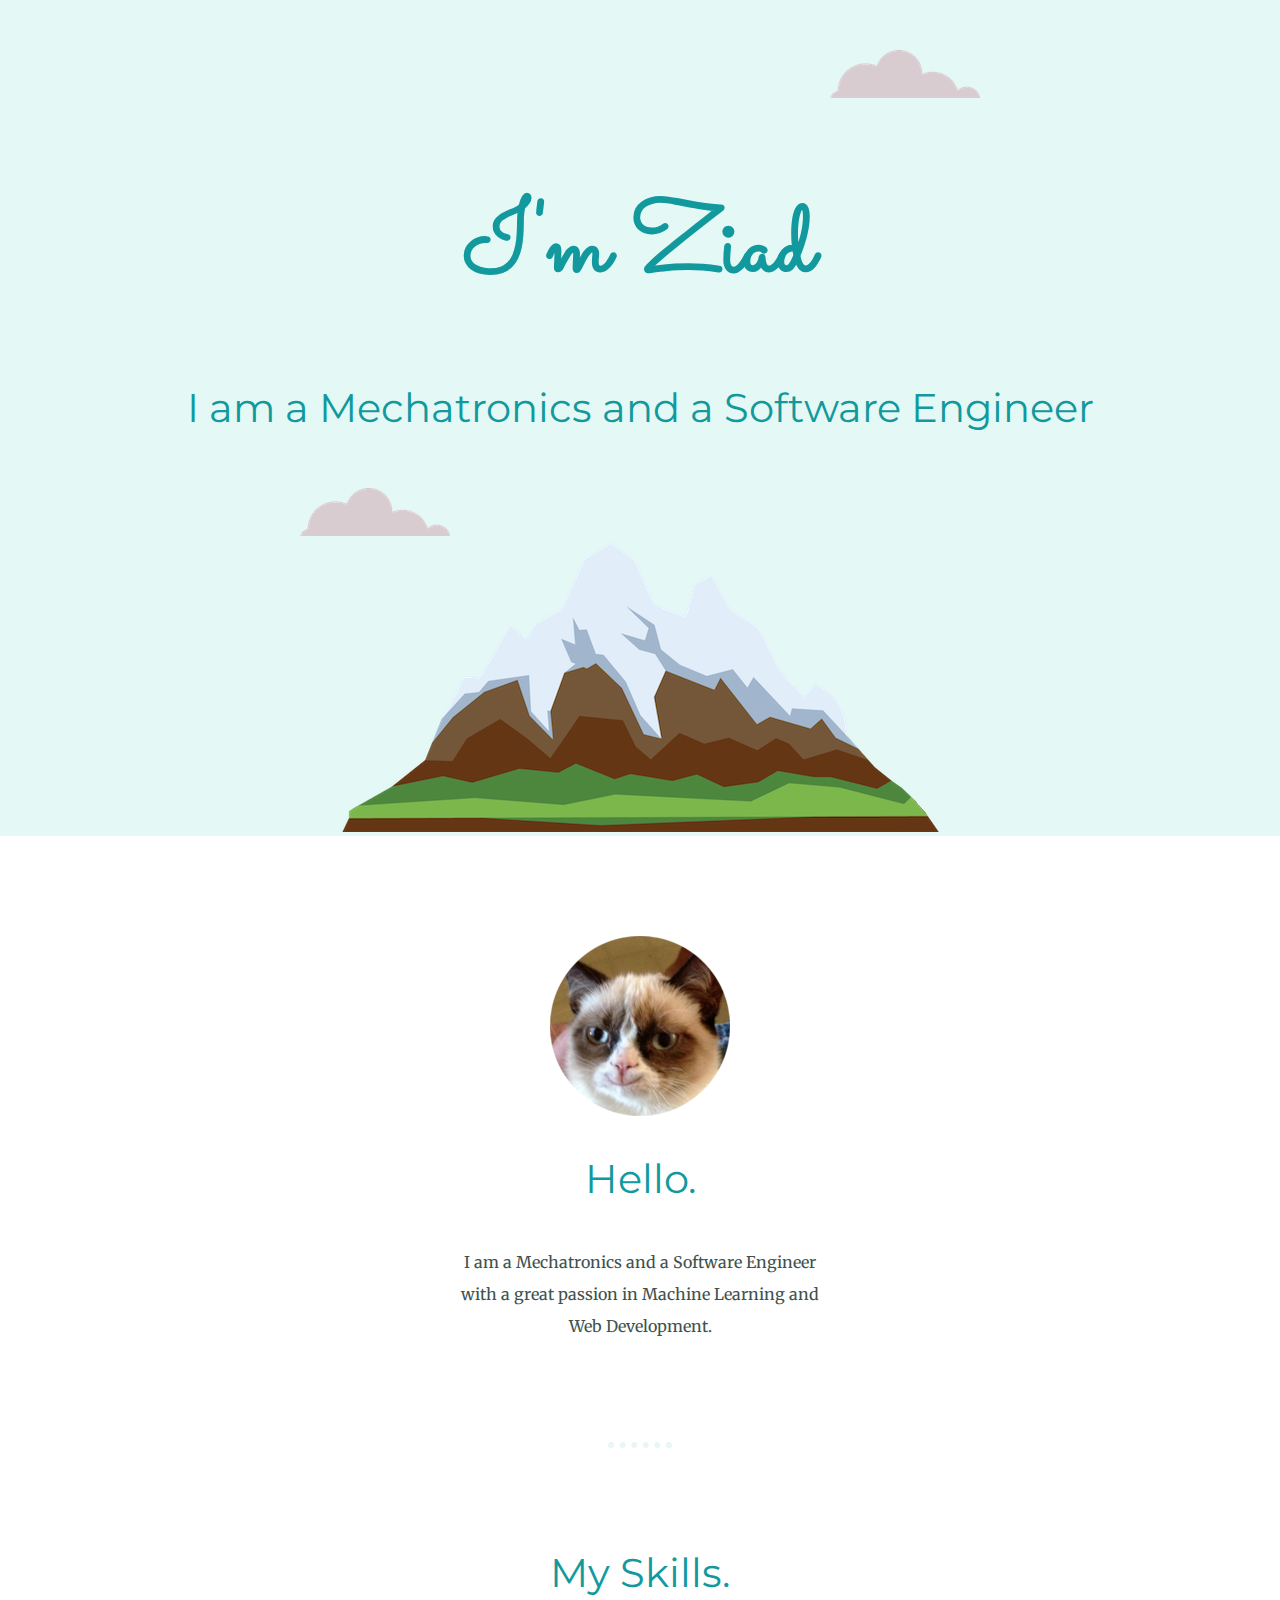
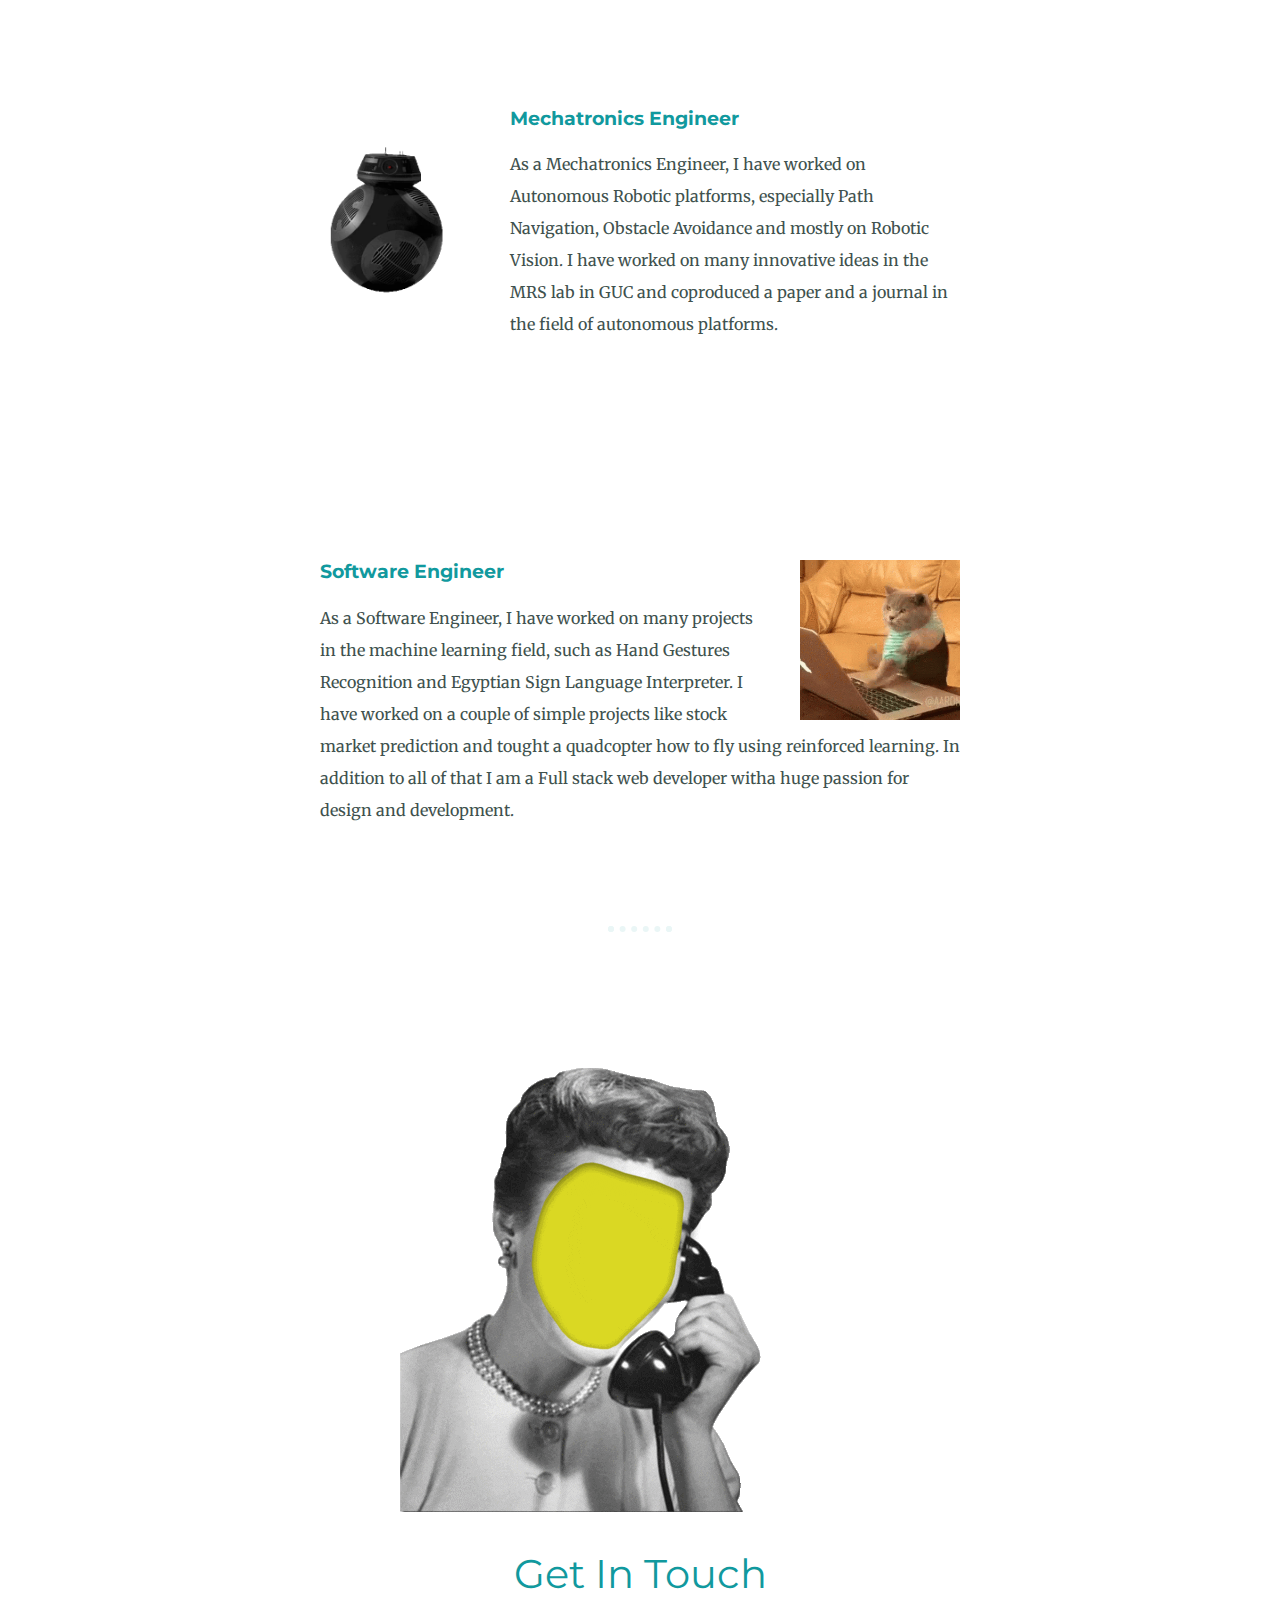
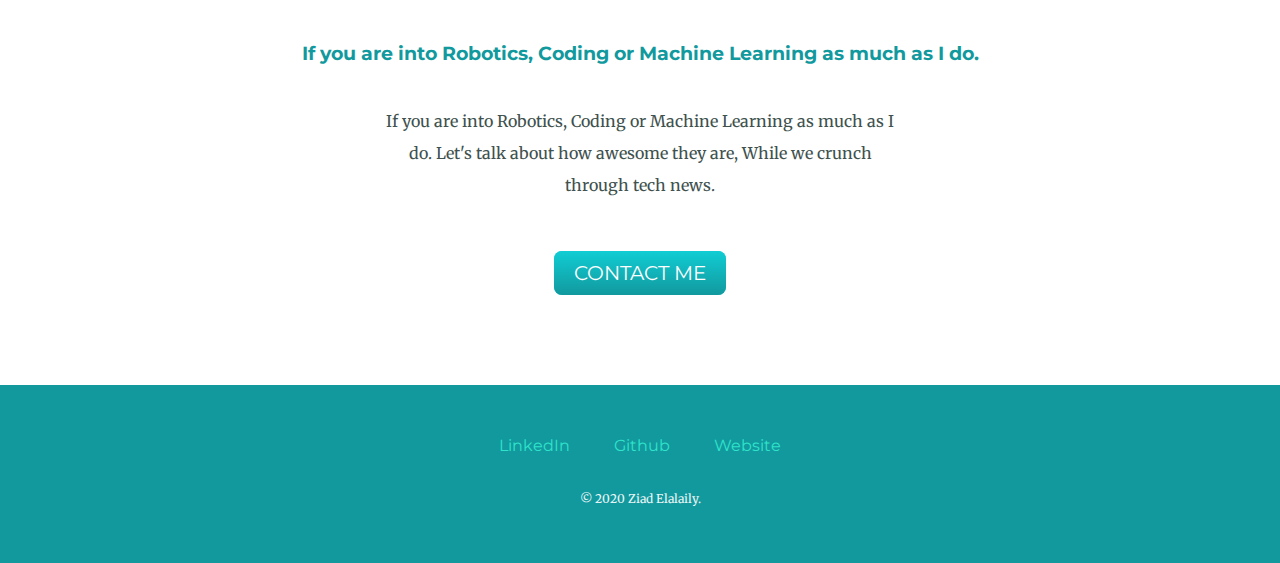
<file: Web Dev Course/CSS - My Site/index.html>
<!DOCTYPE html>
<html lang="en" dir="ltr">
  <head>
    <meta charset="utf-8">
    <title>Ziad Elalaily</title>
    <link rel="stylesheet" href="css/styles.css">
    <link rel="icon" href="favicon.ico">
    <link href="https://fonts.googleapis.com/css2?family=Merriweather&family=Montserrat&family=Sacramento&display=swap" rel="stylesheet">
  </head>
  <body>
    <div class="TopContainer">
      <img class="top-cloud" src="images/cloud.png" alt="Cloud-img">
      <h1>I'm Ziad</h1>
      <h2>I am a Mechatronics and a Software Engineer</h2>
      <img class="bottom-cloud"src="images/cloud.png" alt="Cloud-img">
      <img src="images/mountain.png" alt="Mountain-img">
    </div>
    <div class="MiddleContainer">
      <div class="profile">
        <img src="images/Myimg.png" alt="my-image">
        <h2>Hello.</h2>
        <p class="intro">I am a Mechatronics and a Software Engineer with a great passion in Machine Learning and Web Development.</p>
      </div>
      <hr>
      <div class="skills">
        <h2>My Skills.</h2>
        <div class="skill-row">
          <img class="mech-img" src="images/robot.webp" alt="robot-img">
          <h3>Mechatronics Engineer</h3>
          <p class="mech-desc">As a Mechatronics Engineer, I have worked on Autonomous Robotic platforms, especially Path Navigation, Obstacle Avoidance and mostly on Robotic Vision. I have worked
          on many innovative ideas in the MRS lab in GUC and coproduced a paper and a journal in the field of autonomous platforms.</p>
        </div>
        <br>
        <div class="skill-row">
          <img class="soft-img" src="images\codingcat.gif" alt="coding-img">
          <h3>Software Engineer</h3>
          <p>As a Software Engineer, I have worked on many projects in the machine learning field, such as Hand Gestures Recognition and Egyptian Sign Language Interpreter. I have worked on a couple of
          simple projects like stock market prediction and tought a quadcopter how to fly using reinforced learning. In addition to all of that I am a Full stack web developer witha huge passion
        for design and development.</p>
        </div>
      </div>
      <hr>
      <div class="contact-me">
        <img class="" src="images\giphy.gif" alt="skill-img">
        <h2>Get In Touch</h2>
        <h3>If you are into Robotics, Coding or Machine Learning as much as I do.</h3>
        <p class="contact-message">If you are into Robotics, Coding or Machine Learning as much as I do. Let's talk about how awesome they are, While we crunch through tech news.</p>
        <a class="btn" href="mailto:ZiadElalaily@outlook.com">CONTACT ME</a>
      </div>
    </div>


    <div class="BottomContainer">
      <a class="footer-link" href="https://www.linkedin.com/in/ziad-elalaily-195a44140/">LinkedIn</a>
      <a class="footer-link" href="https://github.com/ziad-elalaily">Github</a>
      <a class="footer-link" href="https://www.appbrewery.co/">Website</a>
      <p class="copyright">© 2020 Ziad Elalaily.</p>
    </div>


  </body>
</html>
</file>
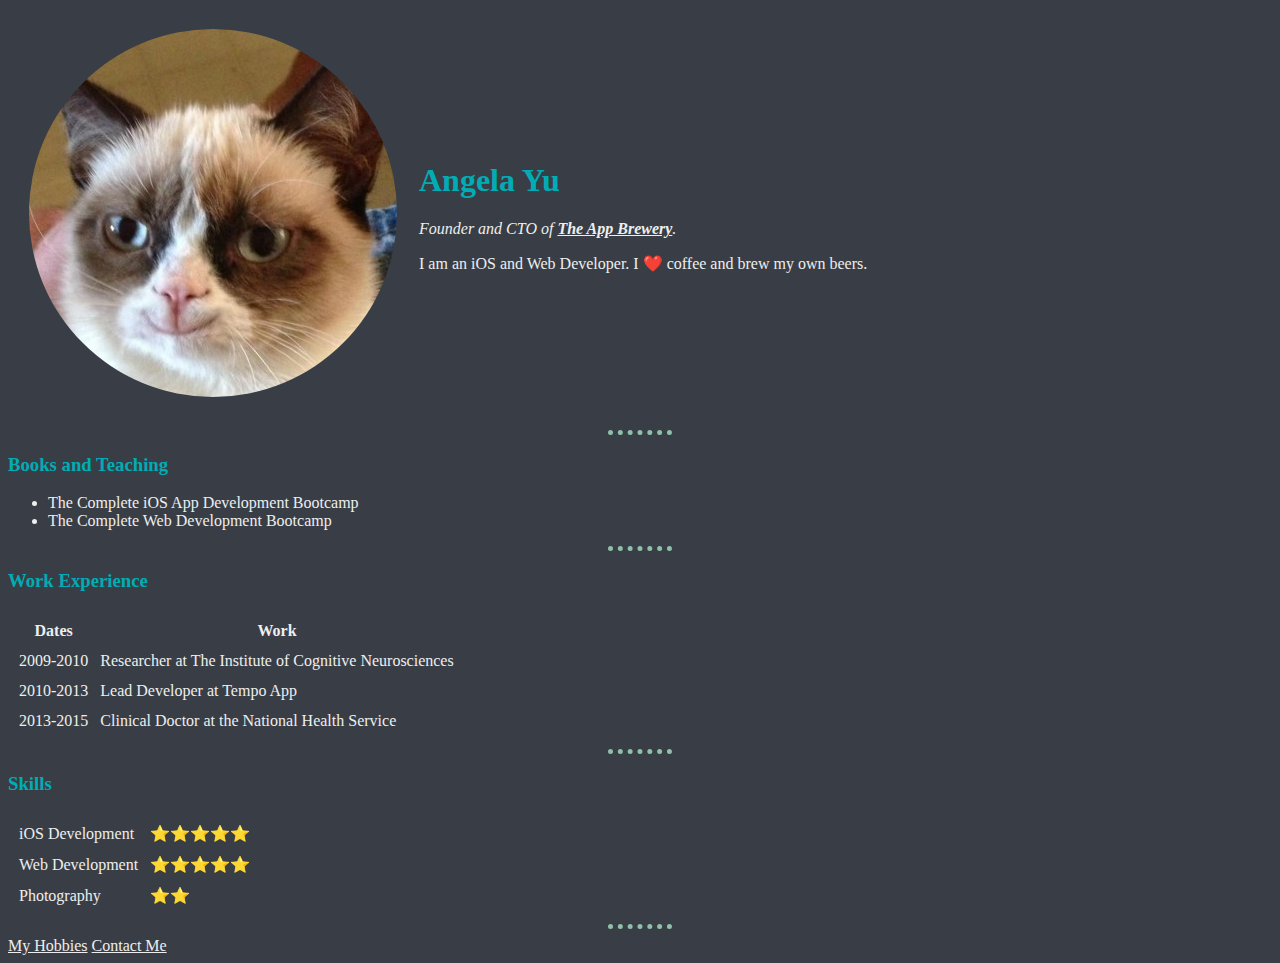
<file: Web Dev Course/CSS Debugging Problems/index.html>
<!DOCTYPE html>
<html>
  <head>
    <meta charset="utf-8">
    <title>Angela's Personal Site</title>
    <link rel="stylesheet" href="css/styles.css">
  </head>

  <body >
    <table cellspacing="20">
      <tr>
        <td><img src="images/CatCropped.png" alt="angela profile picture"></td>
        <td><h1>Angela Yu</h1>
        <p><em>Founder and CTO of <strong><a href="https://www.appbrewery.co/">The App Brewery</a></strong>.</em></p>
        <p>I am an iOS and Web Developer. I ❤️ coffee and brew my own beers.</p></td>
      </tr>
    </table>
    <hr>
    <h3>Books and Teaching</h3>
    <ul>
      <li>The Complete iOS App Development Bootcamp</li>
      <li>The Complete Web Development Bootcamp</li>
    </ul>
    <hr>
    <h3>Work Experience</h3>
    <table cellspacing="10">
      <thead>
        <tr>
          <th>Dates</th>
          <th>Work</th>
        </tr>
      </thead>
      <tbody>
        <tr>
          <td>2009-2010</td>
          <td>Researcher at The Institute of Cognitive Neurosciences</td>
        </tr>
        <tr>
          <td>2010-2013</td>
          <td>Lead Developer at Tempo App</td>
        </tr>
        <tr>
          <td>2013-2015</td>
          <td>Clinical Doctor at the National Health Service</td>
        </tr>
      </tbody>
    </table>
    <hr>
    <h3>Skills</h3>
    <table cellspacing="10">
      <tr>
        <td>iOS Development</td>
        <td>⭐️⭐️⭐️⭐️⭐️</td>
      </tr>
      <tr>
        <td>Web Development</td>
        <td>⭐️⭐️⭐️⭐️⭐️</td>
      </tr>
      <tr>
        <td>Photography</td>
        <td>⭐️⭐️</td>
      </tr>
    </table>
    <hr>
    <a href="hobbies.html">My Hobbies</a>
    <a href="contact-me.html">Contact Me</a>
  </body>
</html>
</file>
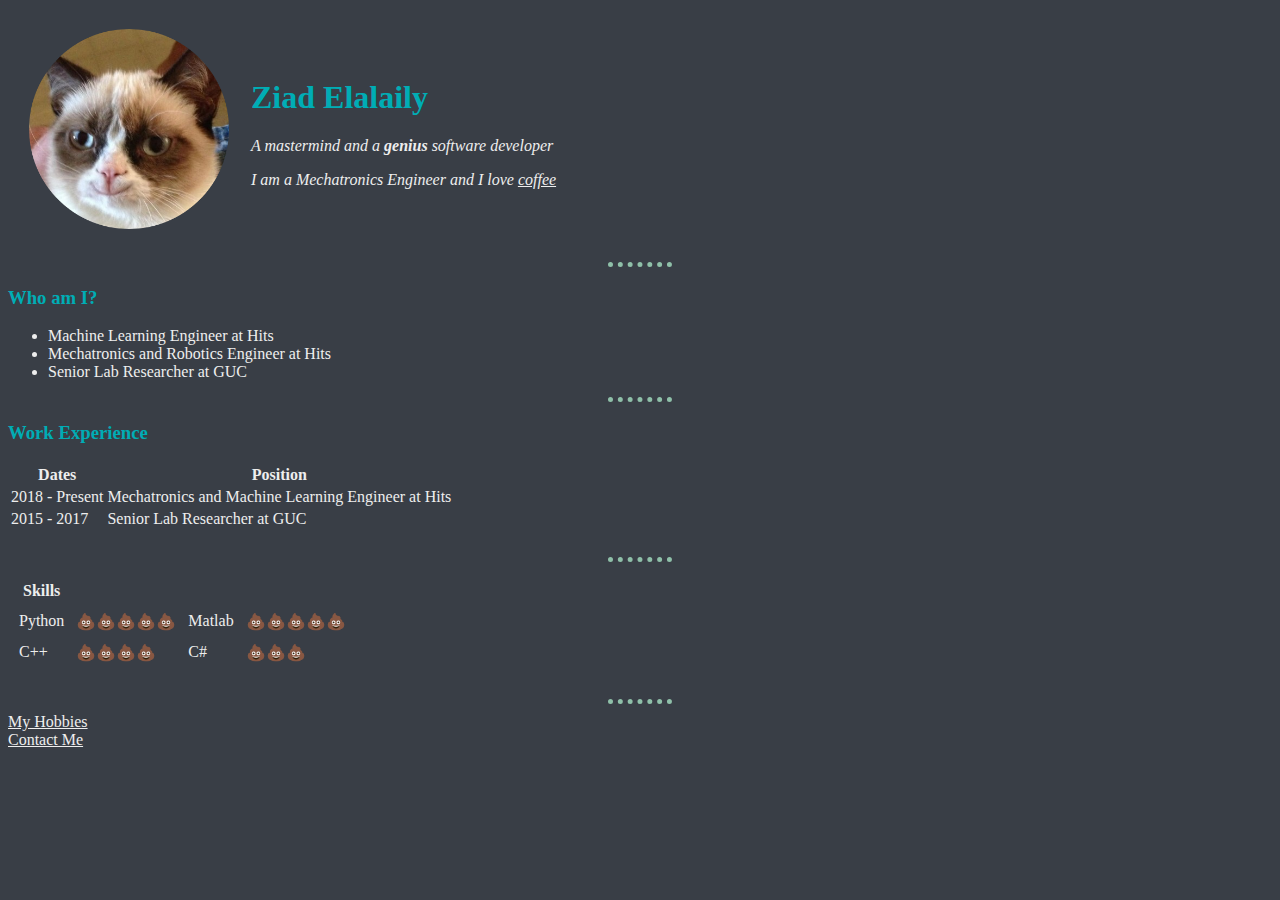
<file: Web Dev Course/HTML - Personal Site/index.html>
<!DOCTYPE html>
<html lang="en" dir="ltr">

<head>
  <meta charset="utf-8">
  <title>🎧 Costa's personal Site </title>
  <link rel="stylesheet" href="css/styles.css">
</head>

<body>
  <table cellspacing="20">
    <td> <img src="images/CatCropped.png" alt="A picture of a happy depressed cat" width="200" height="200"></td>
    <td>
      <h1>Ziad Elalaily</h1>
      <p><em>A mastermind and a <strong> genius </strong> software developer</em></p>
      <p><em>I am a Mechatronics Engineer and I love <a href="https://en.wikipedia.org/wiki/Coffee">coffee </a> </em></p>
    </td>
  </table>
  <hr size="3">
  <h3>Who am I?</h3>
  <ul>
    <li>Machine Learning Engineer at Hits</li>
    <li>Mechatronics and Robotics Engineer at Hits</li>
    <li>Senior Lab Researcher at GUC</li>
  </ul>
    <hr size="3">
  <h3>Work Experience</h3>
  <table>
    <thead>
      <th>Dates</th>
      <th>Position</th>
    </thead>
    <tr>
      <td>2018 - Present</td>
      <td>Mechatronics and Machine Learning Engineer at Hits</td>
    </tr>
    <tr>
      <td>2015 - 2017</td>
      <td>Senior Lab Researcher at GUC</td>
    </tr>
  </table>
  <br>
    <hr size="3">
  <table cellspacing="10">
    <thead>
      <th>Skills</th>
    </thead>
    <tr>
      <td>Python</td>
      <td>💩💩💩💩💩</td>
      <td>Matlab</td>
      <td>💩💩💩💩💩</td>
    </tr>
    <tr>
      <td>C++</td>
      <td>💩💩💩💩</td>
      <td>C#</td>
      <td>💩💩💩</td>
    </tr>
  </table>
  <br>
  <hr size="3">
  <a href="hobbies.html">My Hobbies</a> <br>
  <a href="contactme.html">Contact Me</a>
</body>

</html>
</file>
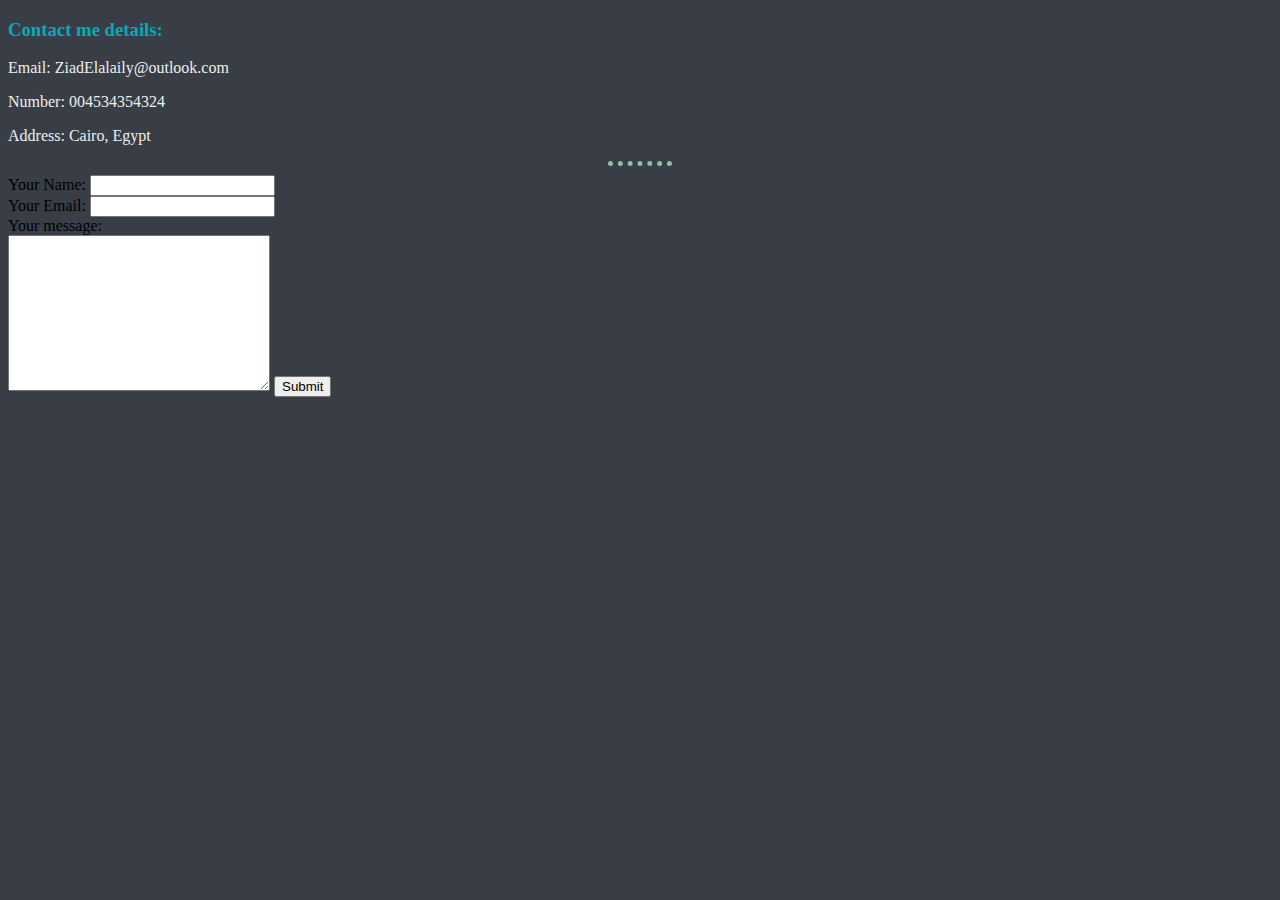
<file: Web Dev Course/CSS Debugging Problems/contactme.html>
<!DOCTYPE html>
<html lang="en" dir="ltr">

<head>
  <meta charset="utf-8">
  <title>Contact Ziad</title>
  <link rel="stylesheet" href="css/styles.css">
</head>

<body>
  <h3>Contact me details:</h3>
  <p>Email: ZiadElalaily@outlook.com</p>
  <p>Number: 004534354324</p>
  <p>Address: Cairo, Egypt</p>
  <hr size="3">

  <form class="" action="mailto:info@londonappbrewery.com" method="post" enctype="text/plain">
    <label>Your Name:</label>
    <input type="text" name="yourName" value="">
    <br>
    <label>Your Email:</label>
    <input type="email" name="yourEmail" value="">
    <br>
    <label>Your message:</label> <br>
    <textarea name="name" rows="10" cols="30"></textarea>
    <input type="submit" name="yourMessage" >
  </form>

</body>

</html>
</file>
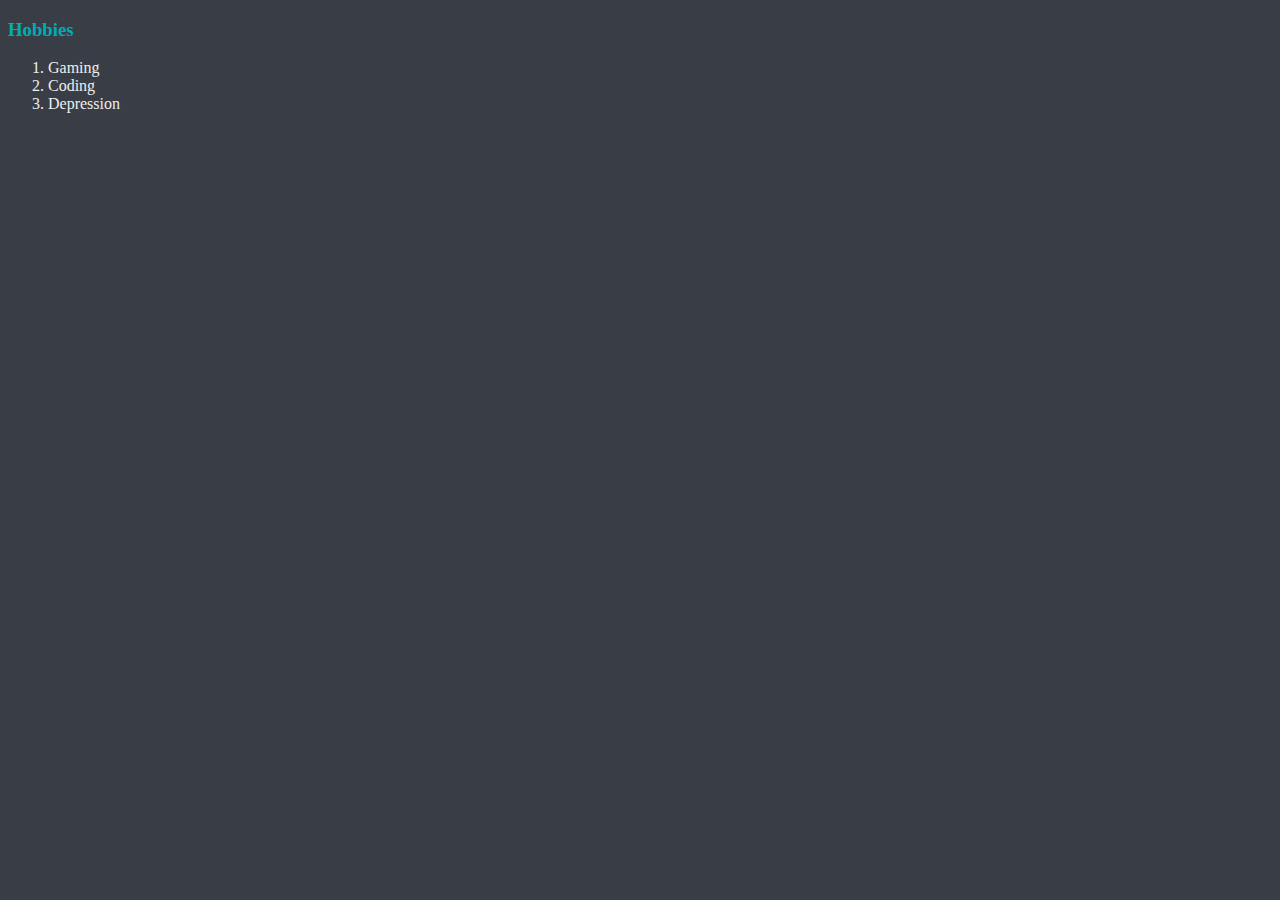
<file: Web Dev Course/CSS Debugging Problems/hobbies.html>
<!DOCTYPE html>
<html lang="en" dir="ltr">
  <head>
    <meta charset="utf-8">
    <title>My Hobbies</title>
    <link rel="stylesheet" href="css/styles.css">
  </head>
  <body>
    <h3>Hobbies</h3>
    <ol>
      <li>Gaming</li>
      <li>Coding</li>
      <li>Depression</li>
    </ol>
  </body>
</html>
</file>
<file: Web Dev Course/CSS - My Site/css/styles.css>
body{
  color: #40514E;
  margin: 0;
  text-align: center;
  font-family: 'Merriweather', serif;
}
h1{
  color: #11999e;
  font-size: 6.25rem;
  line-height: 2;
  margin: 50px auto 0 auto;
  font-family: 'Sacramento', cursive;
}
h2{
  color: #11999e;
  font-weight: normal;
  font-size: 2.5rem;
  font-family: 'Montserrat', sans-serif;
  padding-bottom: 10px;
}
h3{
  color: #11999e;
  font-family: 'Montserrat', sans-serif;
}
a{
  color: #30e3ca;
  font-family: 'Montserrat', sans-serif;
  margin: 10px 20px;
  text-decoration: none;
}
a:hover{
  color: #EAF6F6;
}
p{
    line-height: 2;
}
hr{
  border: dotted #EAF6F6 6px;
  border-bottom: none;
  width: 4%;
  margin: 100px auto;
}
.TopContainer {
  background-color: #e4f9f5;
  position: relative;
  padding-top: 100px;
}
.MiddleContainer{
  /* background-color: #30e3ca; */
  margin: 100px 0;
}
.BottomContainer{
  background-color: #11999e;
  padding: 50px 0 20px;
}
.bottom-cloud{
  position: absolute;
  right: 300px;
  top: 50px;
}
.top-cloud{
  position: absolute;
  left: 300px;
  bottom: 300px;
}
.skill-row{
  margin: 100px auto 100px auto;
  width: 50%;
  text-align: left;

}
.mech-img{
  height: 10%;
  width: 25%;
  float: left;
  margin-right: 30px;
  margin-bottom: 0;
}
.soft-img{
  width: 25%;
  float: right;
  margin-left: 30px;
}

.intro{
  width: 30%;
  margin: auto;
}
.contact-message{
  width: 40%;
  margin: 40px auto 60px;
}
.btn{
  background: #11CDD4;
  background-image: -webkit-linear-gradient(top, #11CDD4, #11999E);
  background-image: -moz-linear-gradient(top, #11CDD4, #11999E);
  background-image: -ms-linear-gradient(top, #11CDD4, #11999E);
  background-image: -o-linear-gradient(top, #11CDD4, #11999E);
  background-image: linear-gradient(to bottom, #11CDD4, #11999E);
  -webkit-border-radius: 8;
  -moz-border-radius: 8;
  border-radius: 8px;
  font-family: 'Montserrat', sans-serif;
  color: #ffffff;
  font-size: 20px;
  padding: 10px 20px 10px 20px;
  text-decoration: none;
}

.btn:hover{
  background: #30e3cb;
  background-image: -webkit-linear-gradient(top, #30e3cb, #2bc4ad);
  background-image: -moz-linear-gradient(top, #30e3cb, #2bc4ad);
  background-image: -ms-linear-gradient(top, #30e3cb, #2bc4ad);
  background-image: -o-linear-gradient(top, #30e3cb, #2bc4ad);
  background-image: linear-gradient(to bottom, #30e3cb, #2bc4ad);
  text-decoration: none;
}
.copyright{
  color: #EAF6F6;
  font-size: 0.75rem;
  padding: 20px 0;
}
</file>
<file: Web Dev Course/CSS Debugging Problems/css/styles.css>
body {
  background-color: #393e46;
}
hr {
  border-style: dotted none none;
  border-color: #8fc0a9;
  border-width: 5px;
  width: 5%;
}
h1{
  color: #00adb5;
}
h3{
  color: #00adb5;
}
p{
  color: #eeeeee;
}
ul{
  color: #eeeeee;
}
table{
  color: #eeeeee;
}
a{
  color: #eeeeee;
}
ol{
  color: #eeeeee;
}
</file>
<file: Web Dev Course/HTML - Personal Site/css/styles.css>
body {
  background-color: #393e46;
}
hr {
  border-style: dotted none none;
  border-color: #8fc0a9;
  border-width: 5px;
  width: 5%;
}
h1{
  color: #00adb5;
}
h3{
  color: #00adb5;
}
p{
  color: #eeeeee;
}
ul{
  color: #eeeeee;
}
table{
  color: #eeeeee;
}
a{
  color: #eeeeee;
}
ol{
  color: #eeeeee;
}
</file>
